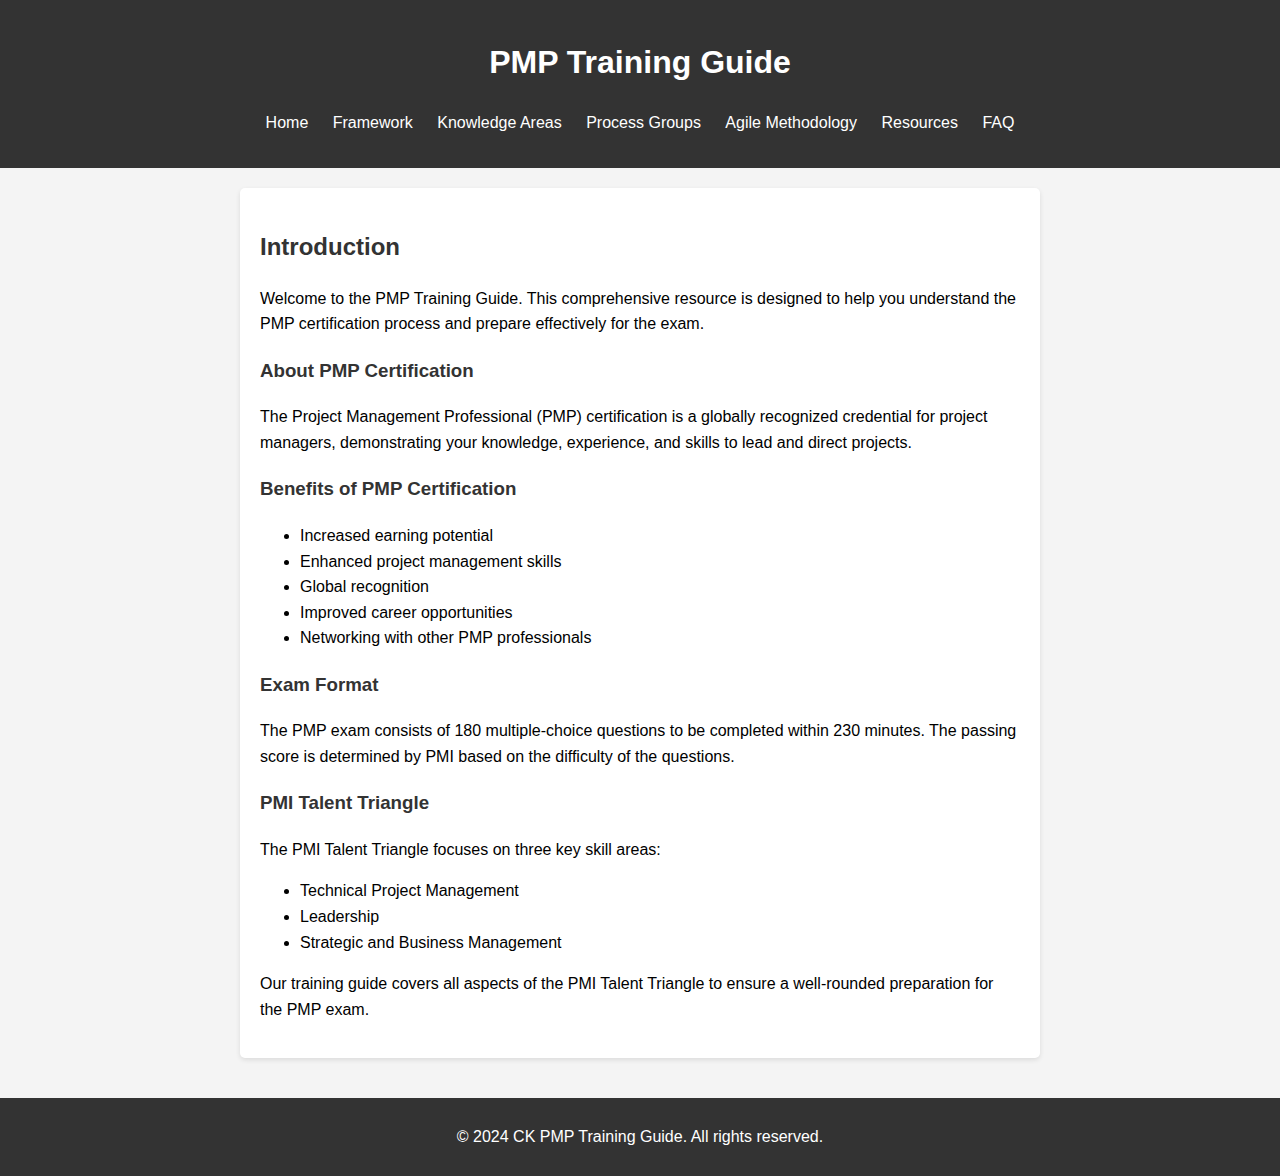
<file: index.html>
<!DOCTYPE html>
<html lang="en">
<head>
    <meta charset="UTF-8">
    <meta name="viewport" content="width=device-width, initial-scale=1.0">
    <title>PMP Training Guide - Home</title>
    <link rel="stylesheet" href="styles.css">
</head>
<body>
    <header>
        <h1>PMP Training Guide</h1>
        <nav>
            <ul>
                <li><a href="index.html">Home</a></li>
                <li><a href="framework.html">Framework</a></li>
                <li><a href="knowledge-areas.html">Knowledge Areas</a></li>
                <li><a href="process-groups.html">Process Groups</a></li>
                <li><a href="agile-methodology.html">Agile Methodology</a></li>
                <li><a href="resources.html">Resources</a></li>
                <li><a href="faq.html">FAQ</a></li>
            </ul>
        </nav>
    </header>

    <main>
        <section id="introduction">
            <h2>Introduction</h2>
            <p>Welcome to the PMP Training Guide. This comprehensive resource is designed to help you understand the PMP certification process and prepare effectively for the exam.</p>
            
            <h3>About PMP Certification</h3>
            <p>The Project Management Professional (PMP) certification is a globally recognized credential for project managers, demonstrating your knowledge, experience, and skills to lead and direct projects.</p>
            
            <h3>Benefits of PMP Certification</h3>
            <ul>
                <li>Increased earning potential</li>
                <li>Enhanced project management skills</li>
                <li>Global recognition</li>
                <li>Improved career opportunities</li>
                <li>Networking with other PMP professionals</li>
            </ul>

            <h3>Exam Format</h3>
            <p>The PMP exam consists of 180 multiple-choice questions to be completed within 230 minutes. The passing score is determined by PMI based on the difficulty of the questions.</p>

            <h3>PMI Talent Triangle</h3>
            <p>The PMI Talent Triangle focuses on three key skill areas:</p>
            <ul>
                <li>Technical Project Management</li>
                <li>Leadership</li>
                <li>Strategic and Business Management</li>
            </ul>
            <p>Our training guide covers all aspects of the PMI Talent Triangle to ensure a well-rounded preparation for the PMP exam.</p>
        </section>
    </main>

    <footer>
        <p>&copy; 2024 CK PMP Training Guide. All rights reserved.</p>
    </footer>
</body>
</html>
</file>
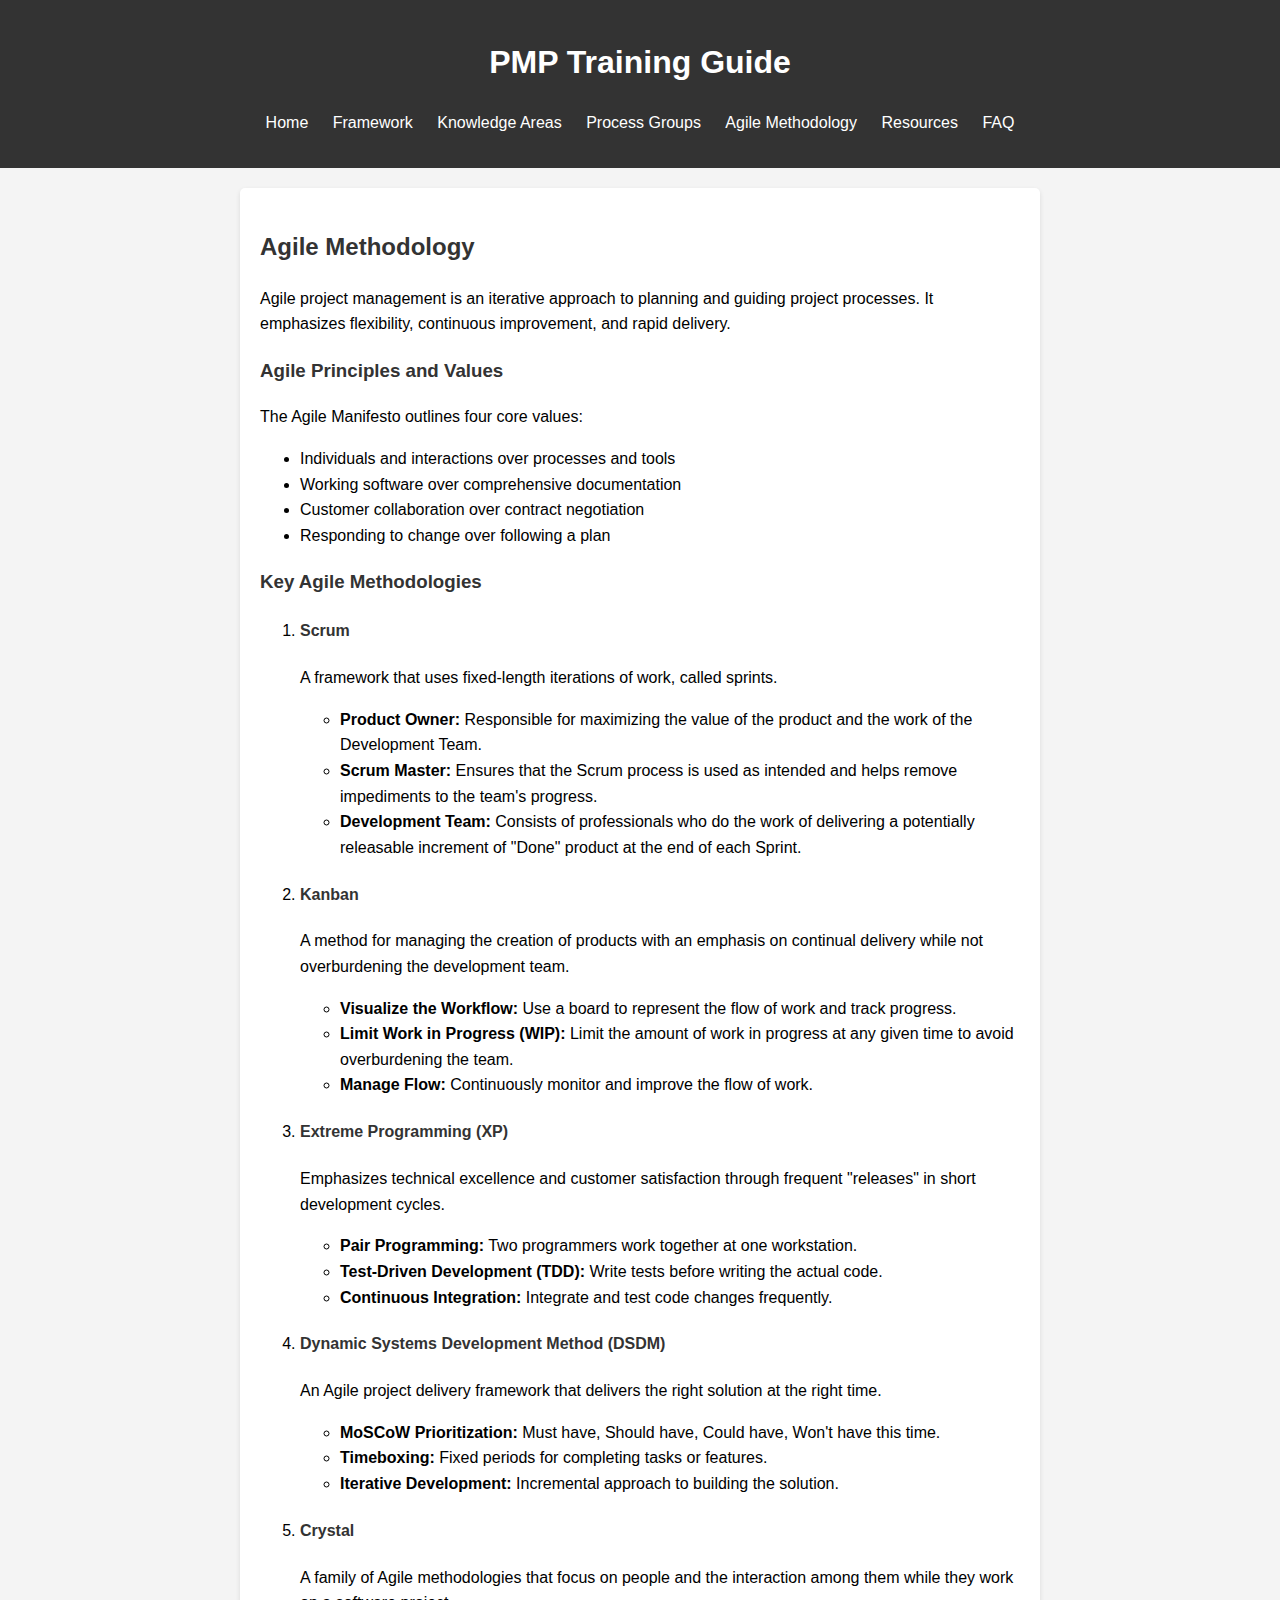
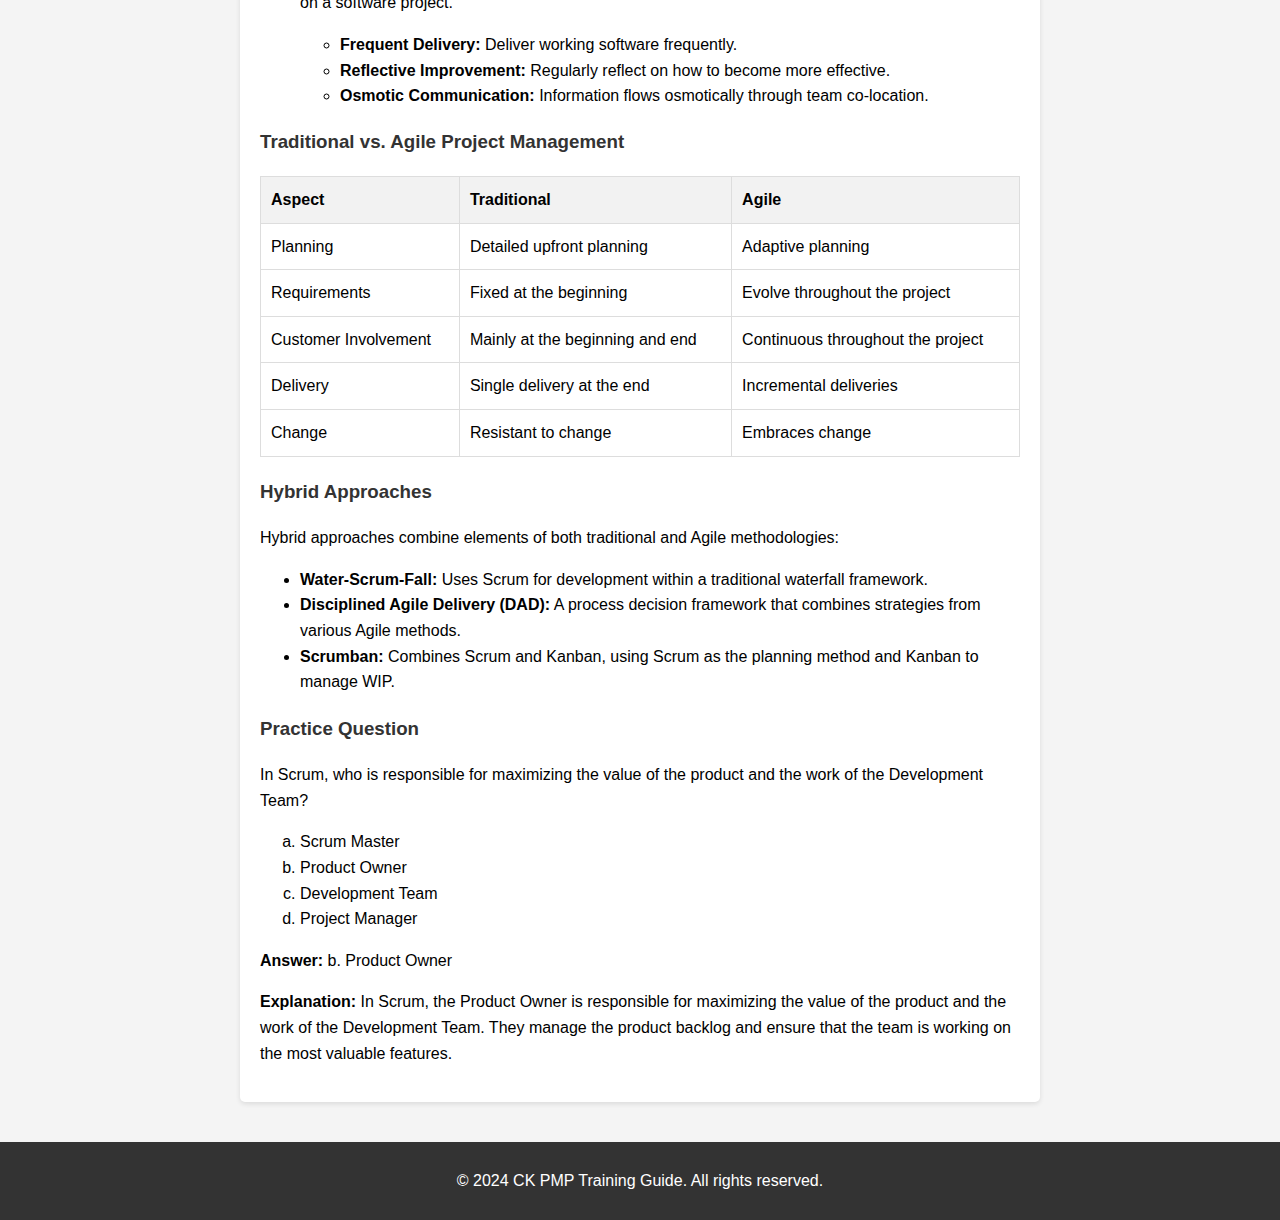
<file: agile-methodology.html>
<!DOCTYPE html>
<html lang="en">
<head>
    <meta charset="UTF-8">
    <meta name="viewport" content="width=device-width, initial-scale=1.0">
    <title>PMP Training Guide - Agile Methodology</title>
    <link rel="stylesheet" href="styles.css">
</head>
<body>
    <header>
        <h1>PMP Training Guide</h1>
        <nav>
            <ul>
                <li><a href="index.html">Home</a></li>
                <li><a href="framework.html">Framework</a></li>
                <li><a href="knowledge-areas.html">Knowledge Areas</a></li>
                <li><a href="process-groups.html">Process Groups</a></li>
                <li><a href="agile-methodology.html">Agile Methodology</a></li>
                <li><a href="resources.html">Resources</a></li>
                <li><a href="faq.html">FAQ</a></li>
            </ul>
        </nav>
    </header>

    <main>
        <section id="agile-methodology">
            <h2>Agile Methodology</h2>
            <p>Agile project management is an iterative approach to planning and guiding project processes. It emphasizes flexibility, continuous improvement, and rapid delivery.</p>

            <h3>Agile Principles and Values</h3>
            <p>The Agile Manifesto outlines four core values:</p>
            <ul>
                <li>Individuals and interactions over processes and tools</li>
                <li>Working software over comprehensive documentation</li>
                <li>Customer collaboration over contract negotiation</li>
                <li>Responding to change over following a plan</li>
            </ul>

            <h3>Key Agile Methodologies</h3>
            <ol>
                <li>
                    <h4>Scrum</h4>
                    <p>A framework that uses fixed-length iterations of work, called sprints.</p>
                    <ul>
                        <li><strong>Product Owner:</strong> Responsible for maximizing the value of the product and the work of the Development Team.</li>
                        <li><strong>Scrum Master:</strong> Ensures that the Scrum process is used as intended and helps remove impediments to the team's progress.</li>
                        <li><strong>Development Team:</strong> Consists of professionals who do the work of delivering a potentially releasable increment of "Done" product at the end of each Sprint.</li>
                    </ul>
                </li>
                <li>
                    <h4>Kanban</h4>
                    <p>A method for managing the creation of products with an emphasis on continual delivery while not overburdening the development team.</p>
                    <ul>
                        <li><strong>Visualize the Workflow:</strong> Use a board to represent the flow of work and track progress.</li>
                        <li><strong>Limit Work in Progress (WIP):</strong> Limit the amount of work in progress at any given time to avoid overburdening the team.</li>
                        <li><strong>Manage Flow:</strong> Continuously monitor and improve the flow of work.</li>
                    </ul>
                </li>
                <li>
                    <h4>Extreme Programming (XP)</h4>
                    <p>Emphasizes technical excellence and customer satisfaction through frequent "releases" in short development cycles.
					</p>
                    <ul>
                        <li><strong>Pair Programming:</strong> Two programmers work together at one workstation.</li>
                        <li><strong>Test-Driven Development (TDD):</strong> Write tests before writing the actual code.</li>
                        <li><strong>Continuous Integration:</strong> Integrate and test code changes frequently.</li>
                    </ul>
                </li>
                <li>
                    <h4>Dynamic Systems Development Method (DSDM)</h4>
                    <p>An Agile project delivery framework that delivers the right solution at the right time.</p>
                    <ul>
                        <li><strong>MoSCoW Prioritization:</strong> Must have, Should have, Could have, Won't have this time.</li>
                        <li><strong>Timeboxing:</strong> Fixed periods for completing tasks or features.</li>
                        <li><strong>Iterative Development:</strong> Incremental approach to building the solution.</li>
                    </ul>
                </li>
                <li>
                    <h4>Crystal</h4>
                    <p>A family of Agile methodologies that focus on people and the interaction among them while they work on a software project.</p>
                    <ul>
                        <li><strong>Frequent Delivery:</strong> Deliver working software frequently.</li>
                        <li><strong>Reflective Improvement:</strong> Regularly reflect on how to become more effective.</li>
                        <li><strong>Osmotic Communication:</strong> Information flows osmotically through team co-location.</li>
                    </ul>
                </li>
            </ol>

            <h3>Traditional vs. Agile Project Management</h3>
            <table>
                <tr>
                    <th>Aspect</th>
                    <th>Traditional</th>
                    <th>Agile</th>
                </tr>
                <tr>
                    <td>Planning</td>
                    <td>Detailed upfront planning</td>
                    <td>Adaptive planning</td>
                </tr>
                <tr>
                    <td>Requirements</td>
                    <td>Fixed at the beginning</td>
                    <td>Evolve throughout the project</td>
                </tr>
                <tr>
                    <td>Customer Involvement</td>
                    <td>Mainly at the beginning and end</td>
                    <td>Continuous throughout the project</td>
                </tr>
                <tr>
                    <td>Delivery</td>
                    <td>Single delivery at the end</td>
                    <td>Incremental deliveries</td>
                </tr>
                <tr>
                    <td>Change</td>
                    <td>Resistant to change</td>
                    <td>Embraces change</td>
                </tr>
            </table>

            <h3>Hybrid Approaches</h3>
            <p>Hybrid approaches combine elements of both traditional and Agile methodologies:</p>
            <ul>
                <li><strong>Water-Scrum-Fall:</strong> Uses Scrum for development within a traditional waterfall framework.</li>
                <li><strong>Disciplined Agile Delivery (DAD):</strong> A process decision framework that combines strategies from various Agile methods.</li>
                <li><strong>Scrumban:</strong> Combines Scrum and Kanban, using Scrum as the planning method and Kanban to manage WIP.</li>
            </ul>

            <h3>Practice Question</h3>
            <p>In Scrum, who is responsible for maximizing the value of the product and the work of the Development Team?</p>
            <ol type="a">
                <li>Scrum Master</li>
                <li>Product Owner</li>
                <li>Development Team</li>
                <li>Project Manager</li>
            </ol>
            <p><strong>Answer:</strong> b. Product Owner</p>
            <p><strong>Explanation:</strong> In Scrum, the Product Owner is responsible for maximizing the value of the product and the work of the Development Team. They manage the product backlog and ensure that the team is working on the most valuable features.</p>
        </section>
    </main>

    <footer>
        <p>&copy; 2024 CK PMP Training Guide. All rights reserved.</p>
    </footer>
</body>
</html>
</file>
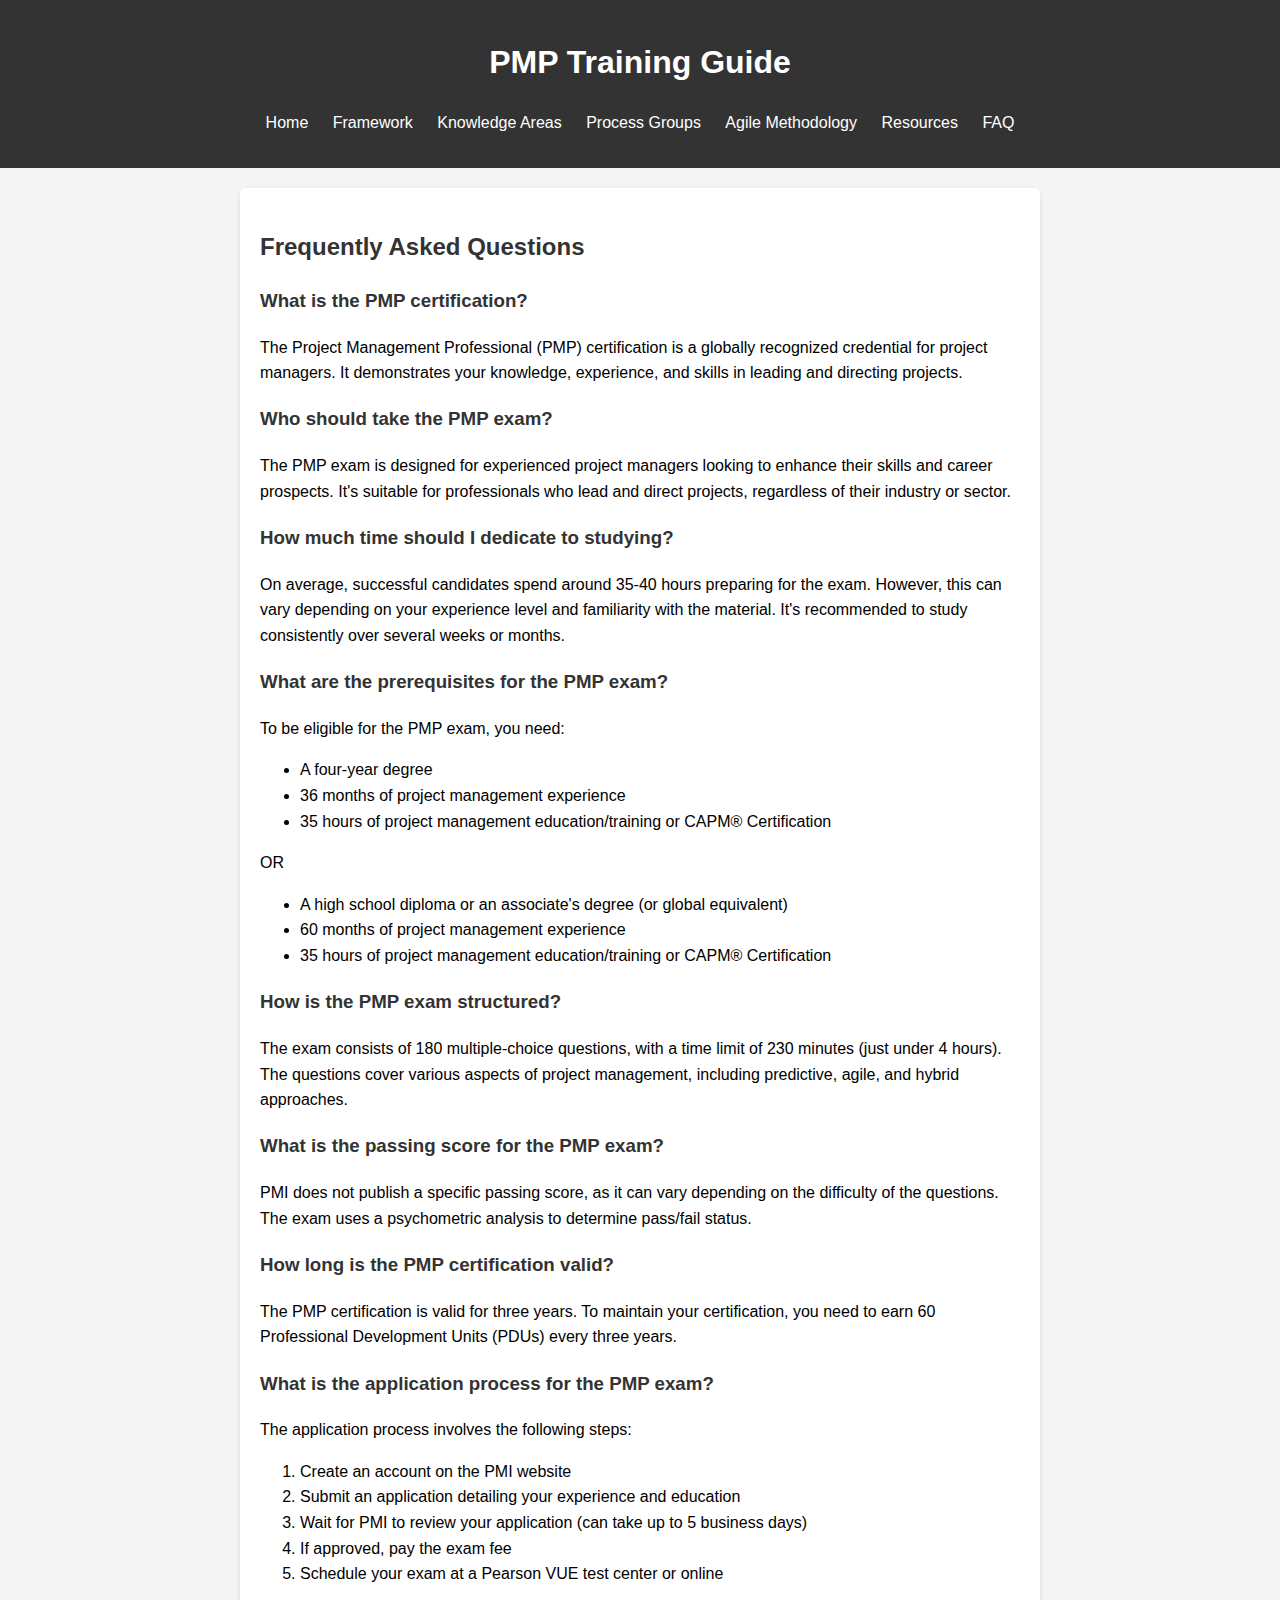
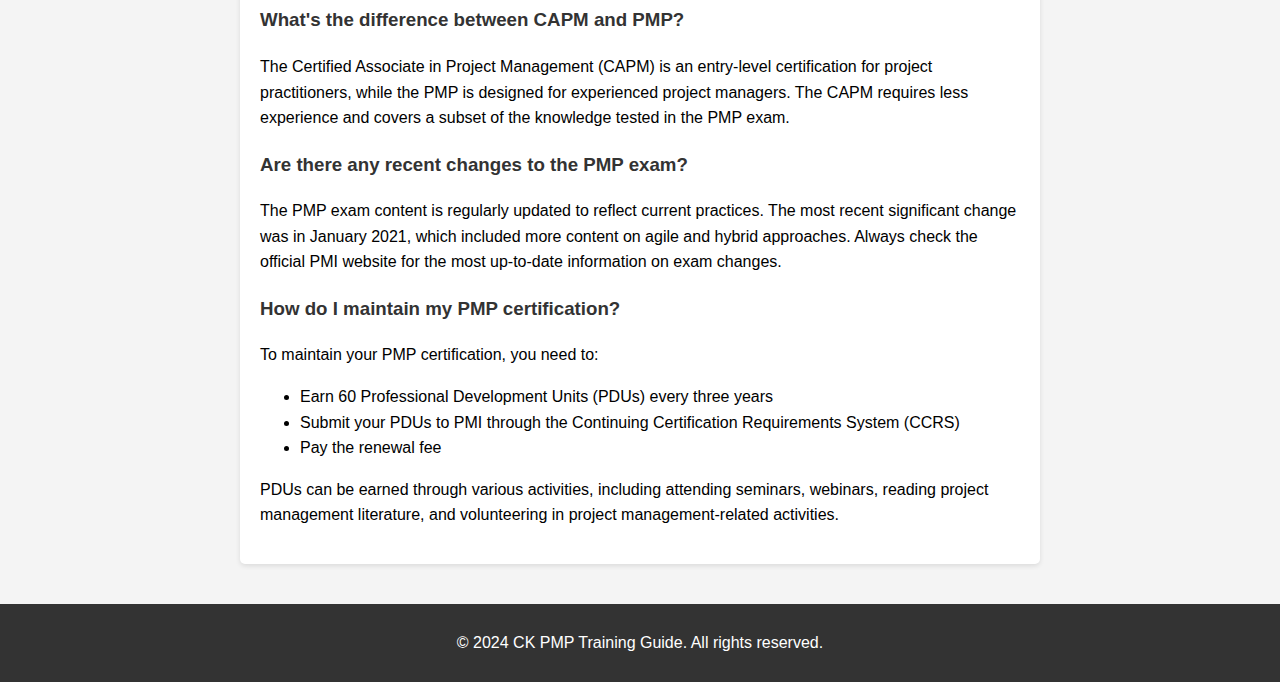
<file: faq.html>
<!DOCTYPE html>
<html lang="en">
<head>
    <meta charset="UTF-8">
    <meta name="viewport" content="width=device-width, initial-scale=1.0">
    <title>PMP Training Guide - FAQ</title>
    <link rel="stylesheet" href="styles.css">
</head>
<body>
    <header>
        <h1>PMP Training Guide</h1>
        <nav>
            <ul>
                <li><a href="index.html">Home</a></li>
                <li><a href="framework.html">Framework</a></li>
                <li><a href="knowledge-areas.html">Knowledge Areas</a></li>
                <li><a href="process-groups.html">Process Groups</a></li>
                <li><a href="agile-methodology.html">Agile Methodology</a></li>
                <li><a href="resources.html">Resources</a></li>
                <li><a href="faq.html">FAQ</a></li>
            </ul>
        </nav>
    </header>

    <main>
        <section id="faq">
            <h2>Frequently Asked Questions</h2>

            <h3>What is the PMP certification?</h3>
            <p>The Project Management Professional (PMP) certification is a globally recognized credential for project managers. It demonstrates your knowledge, experience, and skills in leading and directing projects.</p>

            <h3>Who should take the PMP exam?</h3>
            <p>The PMP exam is designed for experienced project managers looking to enhance their skills and career prospects. It's suitable for professionals who lead and direct projects, regardless of their industry or sector.</p>

            <h3>How much time should I dedicate to studying?</h3>
            <p>On average, successful candidates spend around 35-40 hours preparing for the exam. However, this can vary depending on your experience level and familiarity with the material. It's recommended to study consistently over several weeks or months.</p>

            <h3>What are the prerequisites for the PMP exam?</h3>
            <p>To be eligible for the PMP exam, you need:</p>
            <ul>
                <li>A four-year degree</li>
                <li>36 months of project management experience</li>
                <li>35 hours of project management education/training or CAPM® Certification</li>
            </ul>
            <p>OR</p>
            <ul>
                <li>A high school diploma or an associate's degree (or global equivalent)</li>
                <li>60 months of project management experience</li>
                <li>35 hours of project management education/training or CAPM® Certification</li>
            </ul>

            <h3>How is the PMP exam structured?</h3>
            <p>The exam consists of 180 multiple-choice questions, with a time limit of 230 minutes (just under 4 hours). The questions cover various aspects of project management, including predictive, agile, and hybrid approaches.</p>

            <h3>What is the passing score for the PMP exam?</h3>
            <p>PMI does not publish a specific passing score, as it can vary depending on the difficulty of the questions. The exam uses a psychometric analysis to determine pass/fail status.</p>

            <h3>How long is the PMP certification valid?</h3>
            <p>The PMP certification is valid for three years. To maintain your certification, you need to earn 60 Professional Development Units (PDUs) every three years.</p>

            <h3>What is the application process for the PMP exam?</h3>
            <p>The application process involves the following steps:</p>
            <ol>
                <li>Create an account on the PMI website</li>
                <li>Submit an application detailing your experience and education</li>
                <li>Wait for PMI to review your application (can take up to 5 business days)</li>
                <li>If approved, pay the exam fee</li>
                <li>Schedule your exam at a Pearson VUE test center or online</li>
            </ol>

            <h3>What's the difference between CAPM and PMP?</h3>
            <p>The Certified Associate in Project Management (CAPM) is an entry-level certification for project practitioners, while the PMP is designed for experienced project managers. The CAPM requires less experience and covers a subset of the knowledge tested in the PMP exam.</p>

            <h3>Are there any recent changes to the PMP exam?</h3>
            <p>The PMP exam content is regularly updated to reflect current practices. The most recent significant change was in January 2021, which included more content on agile and hybrid approaches. Always check the official PMI website for the most up-to-date information on exam changes.</p>

            <h3>How do I maintain my PMP certification?</h3>
            <p>To maintain your PMP certification, you need to:</p>
            <ul>
                <li>Earn 60 Professional Development Units (PDUs) every three years</li>
                <li>Submit your PDUs to PMI through the Continuing Certification Requirements System (CCRS)</li>
                <li>Pay the renewal fee</li>
            </ul>
            <p>PDUs can be earned through various activities, including attending seminars, webinars, reading project management literature, and volunteering in project management-related activities.</p>
        </section>
    </main>

    <footer>
        <p>&copy; 2024 CK PMP Training Guide. All rights reserved.</p>
    </footer>
</body>
</html>
</file>
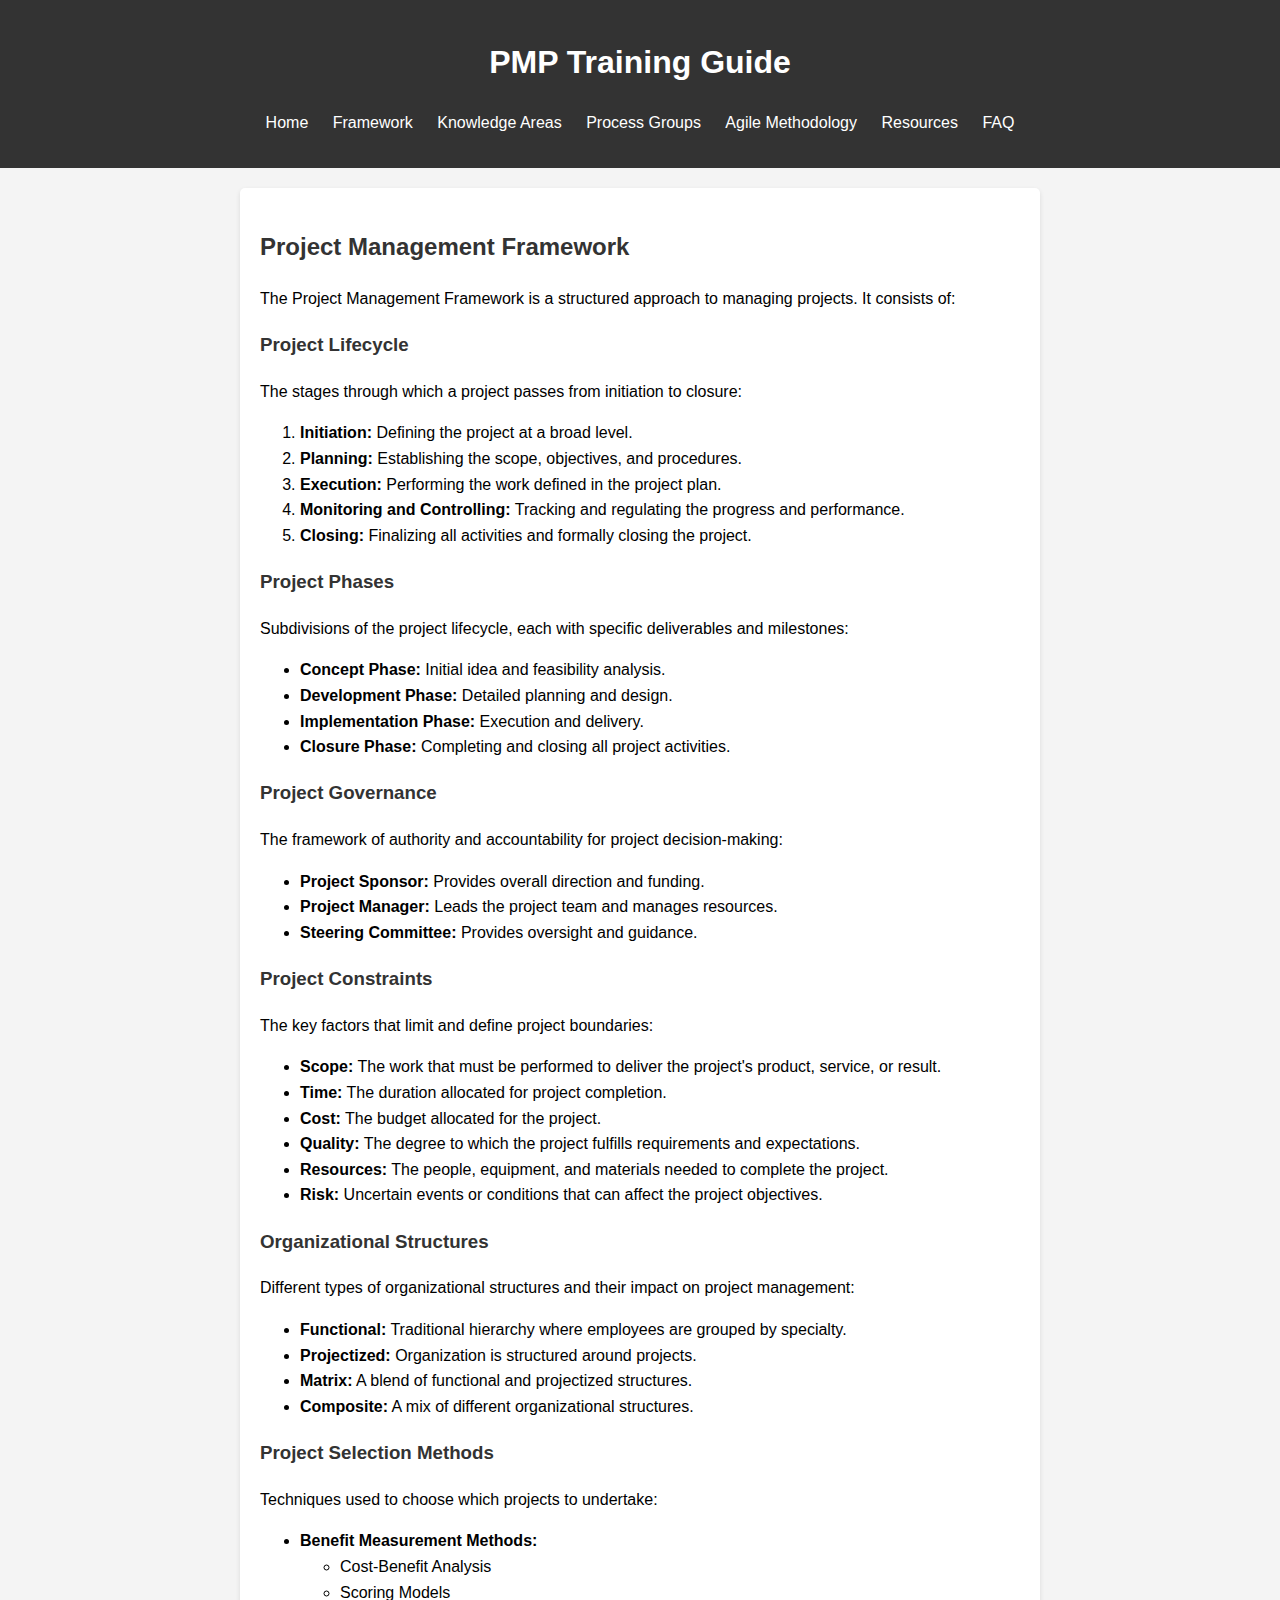
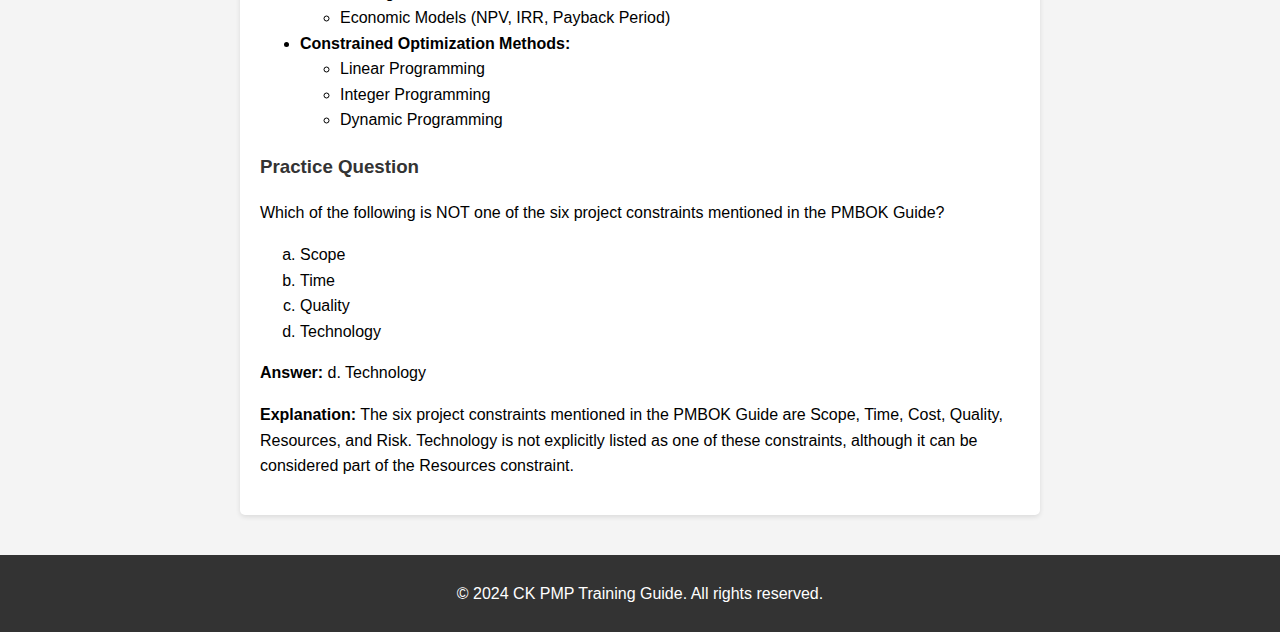
<file: framework.html>
<!DOCTYPE html>
<html lang="en">
<head>
    <meta charset="UTF-8">
    <meta name="viewport" content="width=device-width, initial-scale=1.0">
    <title>PMP Training Guide - Project Management Framework</title>
    <link rel="stylesheet" href="styles.css">
</head>
<body>
    <header>
        <h1>PMP Training Guide</h1>
        <nav>
            <ul>
                <li><a href="index.html">Home</a></li>
                <li><a href="framework.html">Framework</a></li>
                <li><a href="knowledge-areas.html">Knowledge Areas</a></li>
                <li><a href="process-groups.html">Process Groups</a></li>
                <li><a href="agile-methodology.html">Agile Methodology</a></li>
                <li><a href="resources.html">Resources</a></li>
                <li><a href="faq.html">FAQ</a></li>
            </ul>
        </nav>
    </header>

    <main>
        <section id="framework">
            <h2>Project Management Framework</h2>
            <p>The Project Management Framework is a structured approach to managing projects. It consists of:</p>

            <h3>Project Lifecycle</h3>
            <p>The stages through which a project passes from initiation to closure:</p>
            <ol>
                <li><strong>Initiation:</strong> Defining the project at a broad level.</li>
                <li><strong>Planning:</strong> Establishing the scope, objectives, and procedures.</li>
                <li><strong>Execution:</strong> Performing the work defined in the project plan.</li>
                <li><strong>Monitoring and Controlling:</strong> Tracking and regulating the progress and performance.</li>
                <li><strong>Closing:</strong> Finalizing all activities and formally closing the project.</li>
            </ol>

            <h3>Project Phases</h3>
            <p>Subdivisions of the project lifecycle, each with specific deliverables and milestones:</p>
            <ul>
                <li><strong>Concept Phase:</strong> Initial idea and feasibility analysis.</li>
                <li><strong>Development Phase:</strong> Detailed planning and design.</li>
                <li><strong>Implementation Phase:</strong> Execution and delivery.</li>
                <li><strong>Closure Phase:</strong> Completing and closing all project activities.</li>
            </ul>

            <h3>Project Governance</h3>
            <p>The framework of authority and accountability for project decision-making:</p>
            <ul>
                <li><strong>Project Sponsor:</strong> Provides overall direction and funding.</li>
                <li><strong>Project Manager:</strong> Leads the project team and manages resources.</li>
                <li><strong>Steering Committee:</strong> Provides oversight and guidance.</li>
            </ul>

            <h3>Project Constraints</h3>
            <p>The key factors that limit and define project boundaries:</p>
            <ul>
                <li><strong>Scope:</strong> The work that must be performed to deliver the project's product, service, or result.</li>
                <li><strong>Time:</strong> The duration allocated for project completion.</li>
                <li><strong>Cost:</strong> The budget allocated for the project.</li>
                <li><strong>Quality:</strong> The degree to which the project fulfills requirements and expectations.</li>
                <li><strong>Resources:</strong> The people, equipment, and materials needed to complete the project.</li>
                <li><strong>Risk:</strong> Uncertain events or conditions that can affect the project objectives.</li>
            </ul>

            <h3>Organizational Structures</h3>
            <p>Different types of organizational structures and their impact on project management:</p>
            <ul>
                <li><strong>Functional:</strong> Traditional hierarchy where employees are grouped by specialty.</li>
                <li><strong>Projectized:</strong> Organization is structured around projects.</li>
                <li><strong>Matrix:</strong> A blend of functional and projectized structures.</li>
                <li><strong>Composite:</strong> A mix of different organizational structures.</li>
            </ul>

            <h3>Project Selection Methods</h3>
            <p>Techniques used to choose which projects to undertake:</p>
            <ul>
                <li><strong>Benefit Measurement Methods:</strong>
                    <ul>
                        <li>Cost-Benefit Analysis</li>
                        <li>Scoring Models</li>
                        <li>Economic Models (NPV, IRR, Payback Period)</li>
                    </ul>
                </li>
                <li><strong>Constrained Optimization Methods:</strong>
                    <ul>
                        <li>Linear Programming</li>
                        <li>Integer Programming</li>
                        <li>Dynamic Programming</li>
                    </ul>
                </li>
            </ul>

            <h3>Practice Question</h3>
            <p>Which of the following is NOT one of the six project constraints mentioned in the PMBOK Guide?</p>
            <ol type="a">
                <li>Scope</li>
                <li>Time</li>
                <li>Quality</li>
                <li>Technology</li>
            </ol>
            <p><strong>Answer:</strong> d. Technology</p>
            <p><strong>Explanation:</strong> The six project constraints mentioned in the PMBOK Guide are Scope, Time, Cost, Quality, Resources, and Risk. Technology is not explicitly listed as one of these constraints, although it can be considered part of the Resources constraint.</p>
        </section>
    </main>

    <footer>
        <p>&copy; 2024 CK PMP Training Guide. All rights reserved.</p>
    </footer>
</body>
</html>
</file>
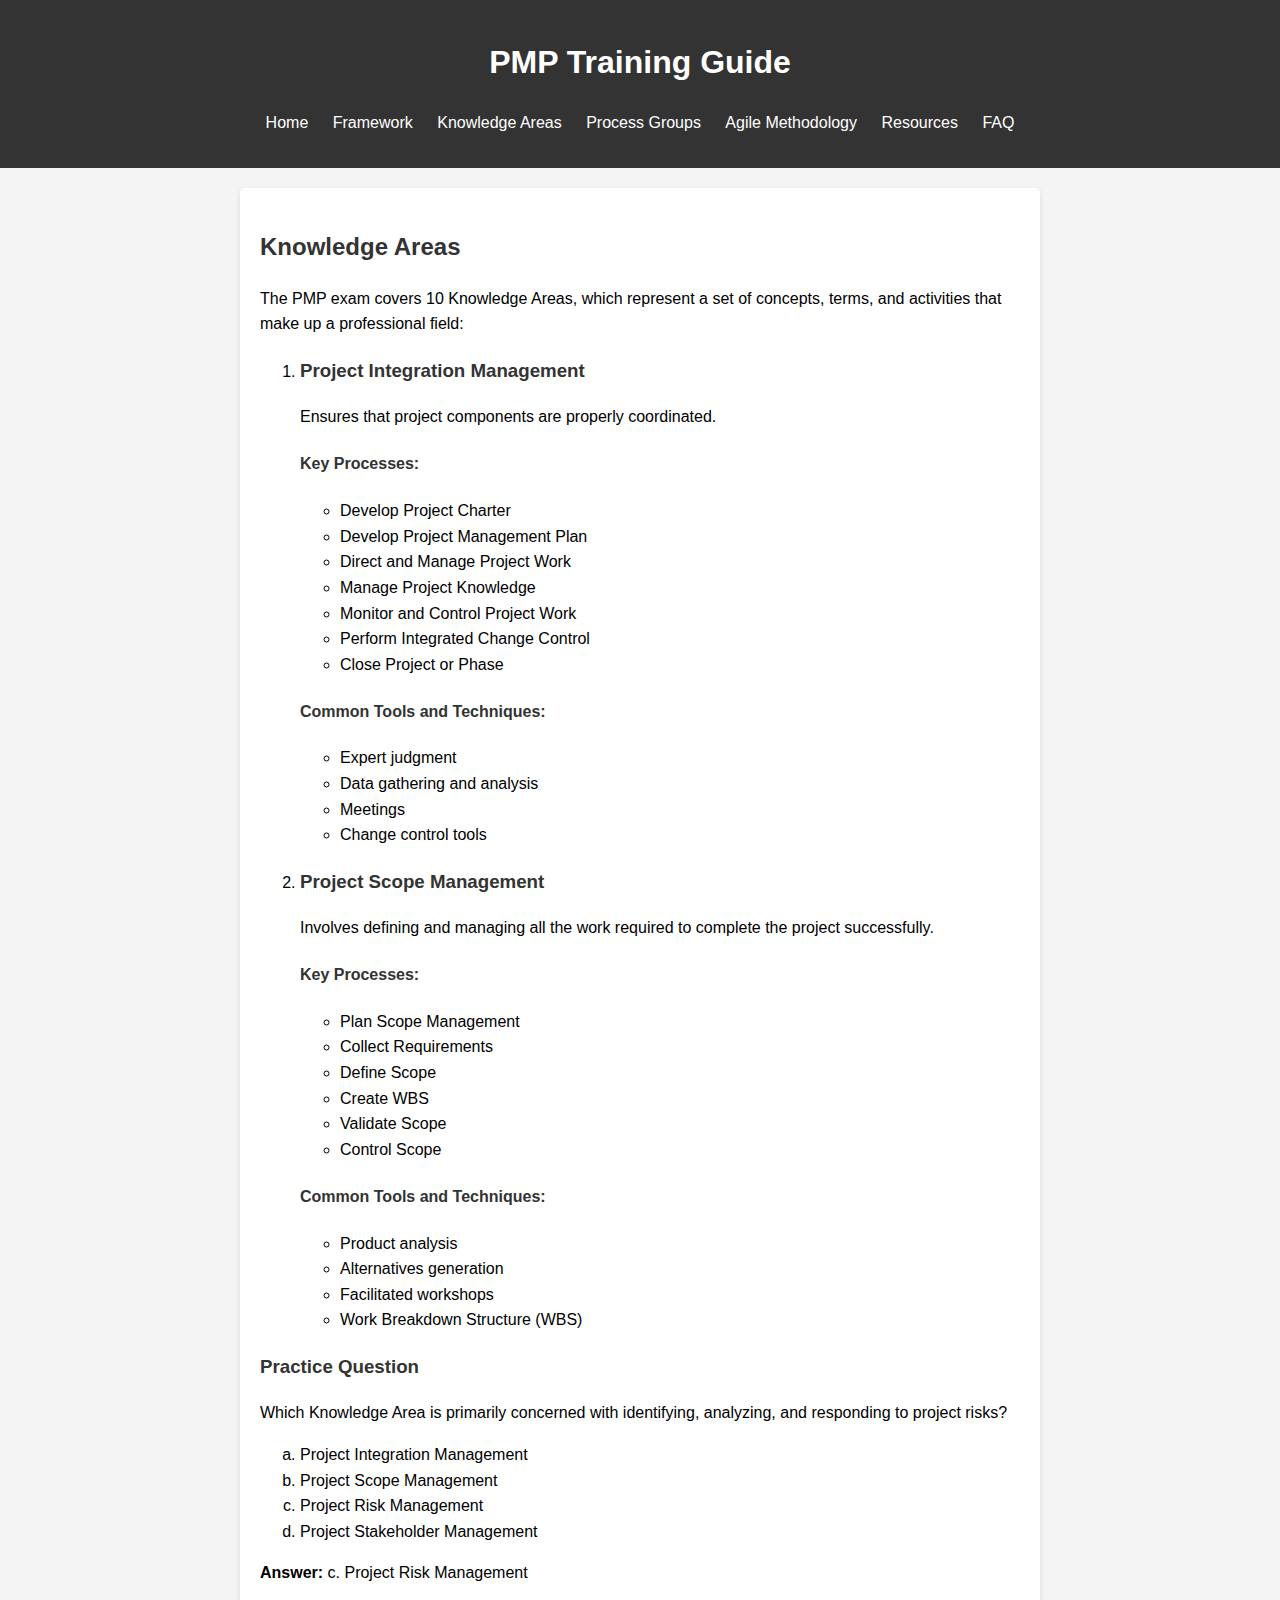
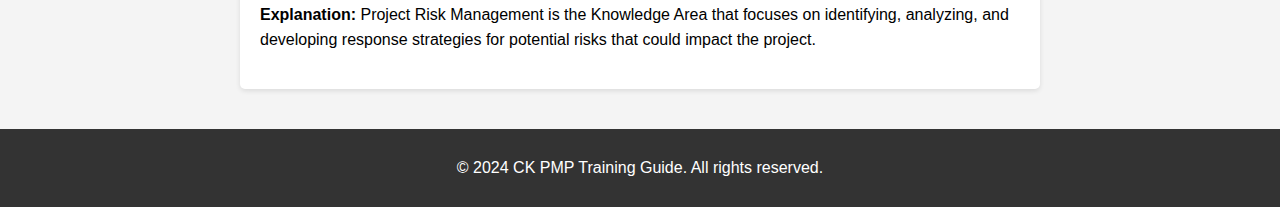
<file: knowledge-areas.html>
<!DOCTYPE html>
<html lang="en">
<head>
    <meta charset="UTF-8">
    <meta name="viewport" content="width=device-width, initial-scale=1.0">
    <title>PMP Training Guide - Knowledge Areas</title>
    <link rel="stylesheet" href="styles.css">
</head>
<body>
    <header>
        <h1>PMP Training Guide</h1>
        <nav>
            <ul>
                <li><a href="index.html">Home</a></li>
                <li><a href="framework.html">Framework</a></li>
                <li><a href="knowledge-areas.html">Knowledge Areas</a></li>
                <li><a href="process-groups.html">Process Groups</a></li>
                <li><a href="agile-methodology.html">Agile Methodology</a></li>
                <li><a href="resources.html">Resources</a></li>
                <li><a href="faq.html">FAQ</a></li>
            </ul>
        </nav>
    </header>

    <main>
        <section id="knowledge-areas">
            <h2>Knowledge Areas</h2>
            <p>The PMP exam covers 10 Knowledge Areas, which represent a set of concepts, terms, and activities that make up a professional field:</p>

            <ol>
                <li>
                    <h3>Project Integration Management</h3>
                    <p>Ensures that project components are properly coordinated.</p>
                    <h4>Key Processes:</h4>
                    <ul>
                        <li>Develop Project Charter</li>
                        <li>Develop Project Management Plan</li>
                        <li>Direct and Manage Project Work</li>
                        <li>Manage Project Knowledge</li>
                        <li>Monitor and Control Project Work</li>
                        <li>Perform Integrated Change Control</li>
                        <li>Close Project or Phase</li>
                    </ul>
                    <h4>Common Tools and Techniques:</h4>
                    <ul>
                        <li>Expert judgment</li>
                        <li>Data gathering and analysis</li>
                        <li>Meetings</li>
                        <li>Change control tools</li>
                    </ul>
                </li>
                
                <li>
                    <h3>Project Scope Management</h3>
                    <p>Involves defining and managing all the work required to complete the project successfully.</p>
                    <h4>Key Processes:</h4>
                    <ul>
                        <li>Plan Scope Management</li>
                        <li>Collect Requirements</li>
                        <li>Define Scope</li>
                        <li>Create WBS</li>
                        <li>Validate Scope</li>
                        <li>Control Scope</li>
                    </ul>
                    <h4>Common Tools and Techniques:</h4>
                    <ul>
                        <li>Product analysis</li>
                        <li>Alternatives generation</li>
                        <li>Facilitated workshops</li>
                        <li>Work Breakdown Structure (WBS)</li>
                    </ul>
                </li>

                <!-- Add similar detailed sections for the remaining 8 Knowledge Areas -->

            </ol>

            <h3>Practice Question</h3>
            <p>Which Knowledge Area is primarily concerned with identifying, analyzing, and responding to project risks?</p>
            <ol type="a">
                <li>Project Integration Management</li>
                <li>Project Scope Management</li>
                <li>Project Risk Management</li>
                <li>Project Stakeholder Management</li>
            </ol>
            <p><strong>Answer:</strong> c. Project Risk Management</p>
            <p><strong>Explanation:</strong> Project Risk Management is the Knowledge Area that focuses on identifying, analyzing, and developing response strategies for potential risks that could impact the project.</p>
        </section>
    </main>

    <footer>
        <p>&copy; 2024 CK PMP Training Guide. All rights reserved.</p>
    </footer>
</body>
</html>
</file>
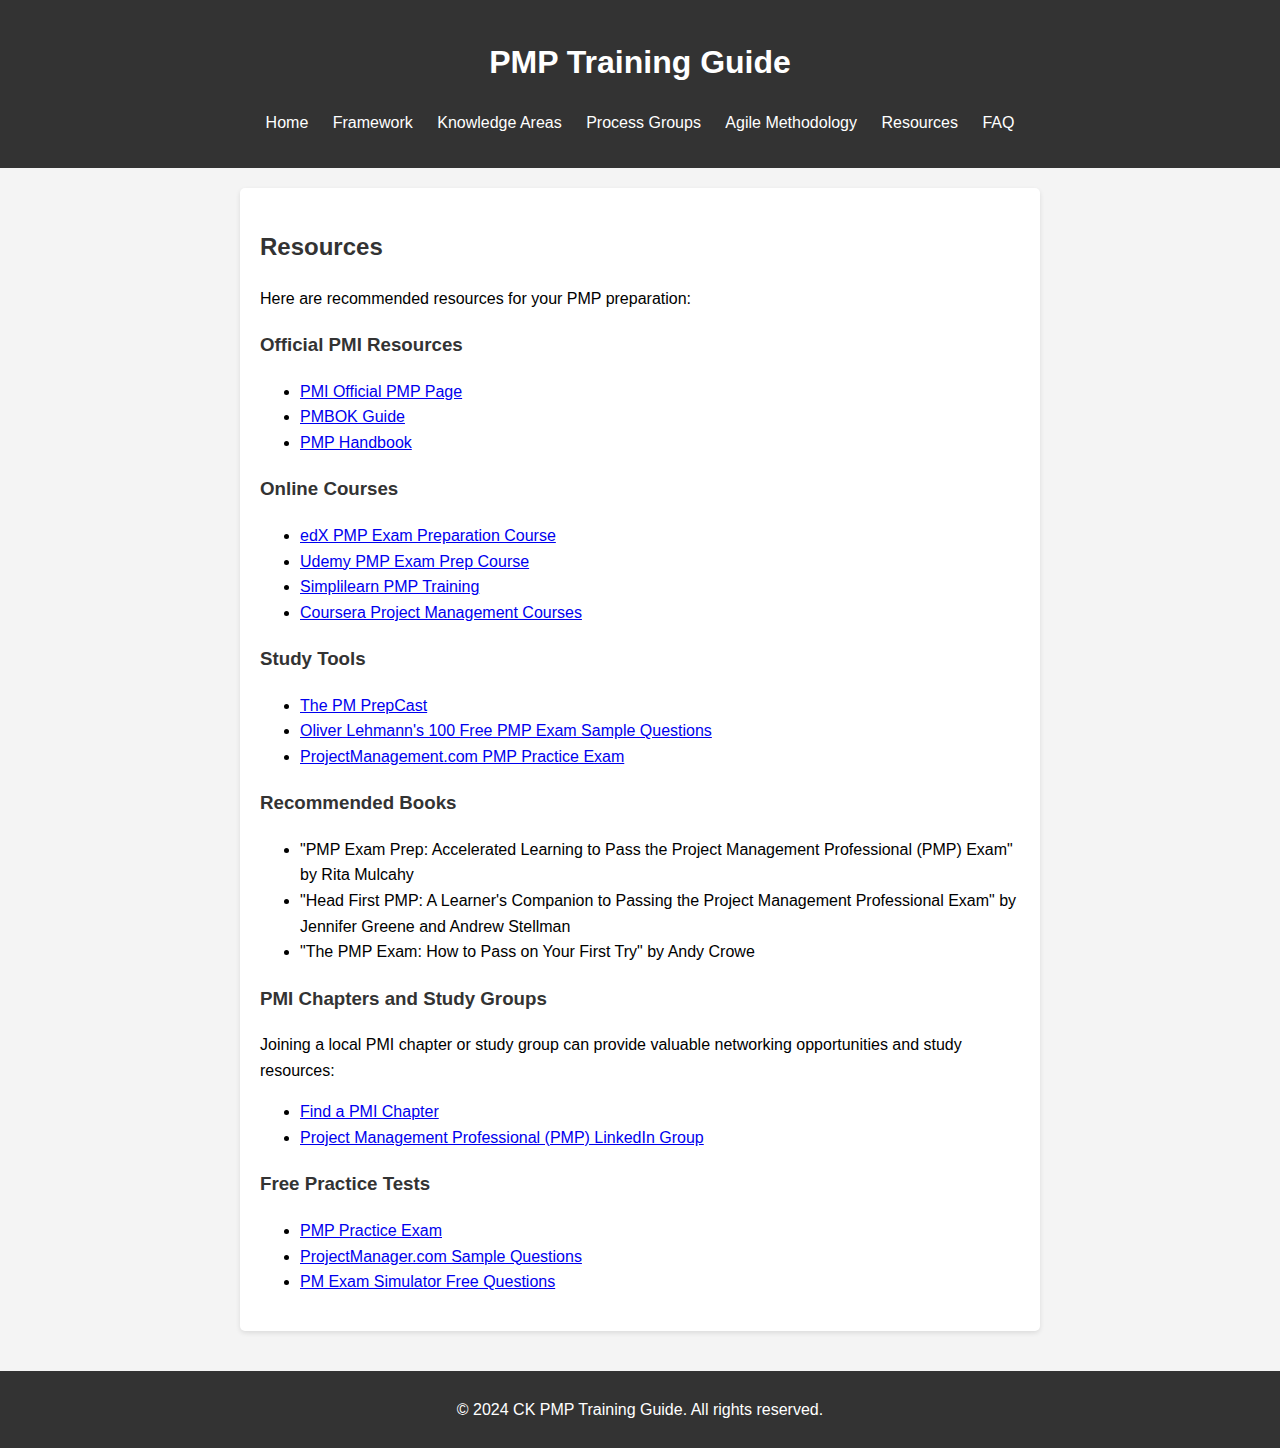
<file: resources.html>
<!DOCTYPE html>
<html lang="en">
<head>
    <meta charset="UTF-8">
    <meta name="viewport" content="width=device-width, initial-scale=1.0">
    <title>PMP Training Guide - Resources</title>
    <link rel="stylesheet" href="styles.css">
</head>
<body>
    <header>
        <h1>PMP Training Guide</h1>
        <nav>
            <ul>
                <li><a href="index.html">Home</a></li>
                <li><a href="framework.html">Framework</a></li>
                <li><a href="knowledge-areas.html">Knowledge Areas</a></li>
                <li><a href="process-groups.html">Process Groups</a></li>
                <li><a href="agile-methodology.html">Agile Methodology</a></li>
                <li><a href="resources.html">Resources</a></li>
                <li><a href="faq.html">FAQ</a></li>
            </ul>
        </nav>
    </header>

    <main>
        <section id="resources">
            <h2>Resources</h2>
            <p>Here are recommended resources for your PMP preparation:</p>

            <h3>Official PMI Resources</h3>
            <ul>
                <li><a href="https://www.pmi.org/certifications/types/project-management-pmp" target="_blank">PMI Official PMP Page</a></li>
                <li><a href="https://www.pmbokguide.com" target="_blank">PMBOK Guide</a></li>
                <li><a href="https://www.pmi.org/-/media/pmi/documents/public/pdf/certifications/pmp-handbook.pdf" target="_blank">PMP Handbook</a></li>
            </ul>

            <h3>Online Courses</h3>
            <ul>
                <li><a href="https://www.edx.org/course/pmp-exam-preparation" target="_blank">edX PMP Exam Preparation Course</a></li>
                <li><a href="https://www.udemy.com/course/pmp-exam-prep-course/" target="_blank">Udemy PMP Exam Prep Course</a></li>
                <li><a href="https://www.simplilearn.com/project-management/pmp-certification-training" target="_blank">Simplilearn PMP Training</a></li>
                <li><a href="https://www.coursera.org/learn/project-management" target="_blank">Coursera Project Management Courses</a></li>
            </ul>

            <h3>Study Tools</h3>
            <ul>
                <li><a href="https://www.project-management-prepcast.com/pmp-exam/the-guide" target="_blank">The PM PrepCast</a></li>
                <li><a href="https://www.oliverlehmann.com/pmp-self-test/100-free-questions.htm" target="_blank">Oliver Lehmann's 100 Free PMP Exam Sample Questions</a></li>
                <li><a href="https://www.projectmanagement.com/contentPages/quiz.cfm?ID=333&thisPageURL=/quizzes/333/PMP-Practice-Exam" target="_blank">ProjectManagement.com PMP Practice Exam</a></li>
            </ul>

            <h3>Recommended Books</h3>
            <ul>
                <li>"PMP Exam Prep: Accelerated Learning to Pass the Project Management Professional (PMP) Exam" by Rita Mulcahy</li>
                <li>"Head First PMP: A Learner's Companion to Passing the Project Management Professional Exam" by Jennifer Greene and Andrew Stellman</li>
                <li>"The PMP Exam: How to Pass on Your First Try" by Andy Crowe</li>
            </ul>

            <h3>PMI Chapters and Study Groups</h3>
            <p>Joining a local PMI chapter or study group can provide valuable networking opportunities and study resources:</p>
            <ul>
                <li><a href="https://www.pmi.org/membership/chapters" target="_blank">Find a PMI Chapter</a></li>
                <li><a href="https://www.linkedin.com/groups/37888/" target="_blank">Project Management Professional (PMP) LinkedIn Group</a></li>
            </ul>

            <h3>Free Practice Tests</h3>
            <ul>
                <li><a href="https://www.pmppracticeexam.org/" target="_blank">PMP Practice Exam</a></li>
                <li><a href="https://www.projectmanager.com/blog/pmp-certification-exam-sample-questions" target="_blank">ProjectManager.com Sample Questions</a></li>
                <li><a href="https://www.pm-exam-simulator.com/pmp-exam/free-pmp-questions" target="_blank">PM Exam Simulator Free Questions</a></li>
            </ul>
        </section>
    </main>

    <footer>
        <p>&copy; 2024 CK PMP Training Guide. All rights reserved.</p>
    </footer>
</body>
</html>
</file>
<file: styles.css>
body {
    font-family: Arial, sans-serif;
    line-height: 1.6;
    margin: 0;
    padding: 0;
    background-color: #f4f4f4;
}

header {
    background-color: #333;
    color: #fff;
    padding: 1rem 0;
    text-align: center;
}

nav ul {
    list-style: none;
    padding: 0;
}

nav ul li {
    display: inline;
    margin: 0 10px;
}

nav ul li a {
    color: #fff;
    text-decoration: none;
}

main {
    padding: 20px;
    max-width: 800px;
    margin: 0 auto;
}

section {
    background-color: #fff;
    padding: 20px;
    margin-bottom: 20px;
    border-radius: 5px;
    box-shadow: 0 2px 5px rgba(0, 0, 0, 0.1);
}

h1 {
    color: white;
}
h2, h3, h4 {
    color: #333;
}

table {
    width: 100%;
    border-collapse: collapse;
    margin-bottom: 20px;
}

table, th, td {
    border: 1px solid #ddd;
}

th, td {
    padding: 10px;
    text-align: left;
}

th {
    background-color: #f2f2f2;
}

footer {
    background-color: #333;
    color: #fff;
    text-align: center;
    padding: 10px 0;
    position: relative;
    bottom: 0;
    width: 100%;
}

@media (max-width: 600px) {
    nav ul li {
        display: block;
        margin: 10px 0;
    }
}
</file>
